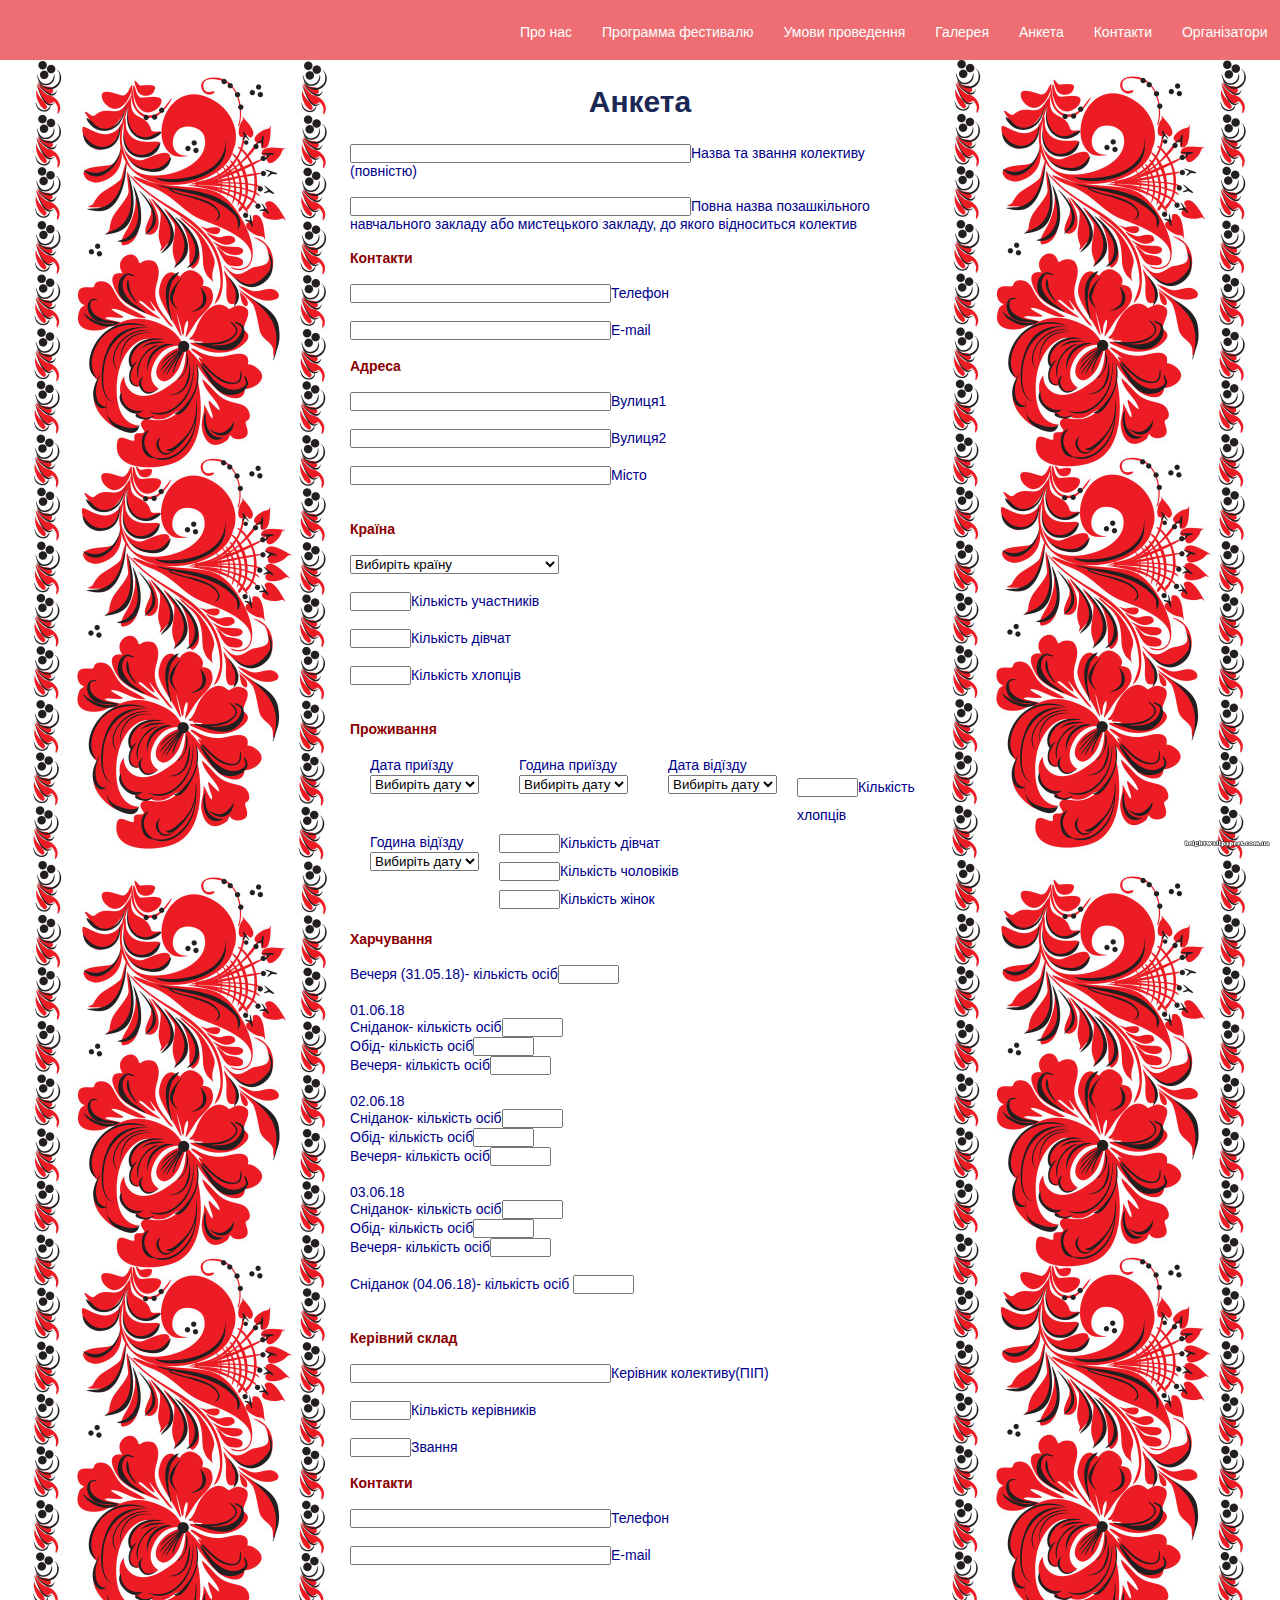
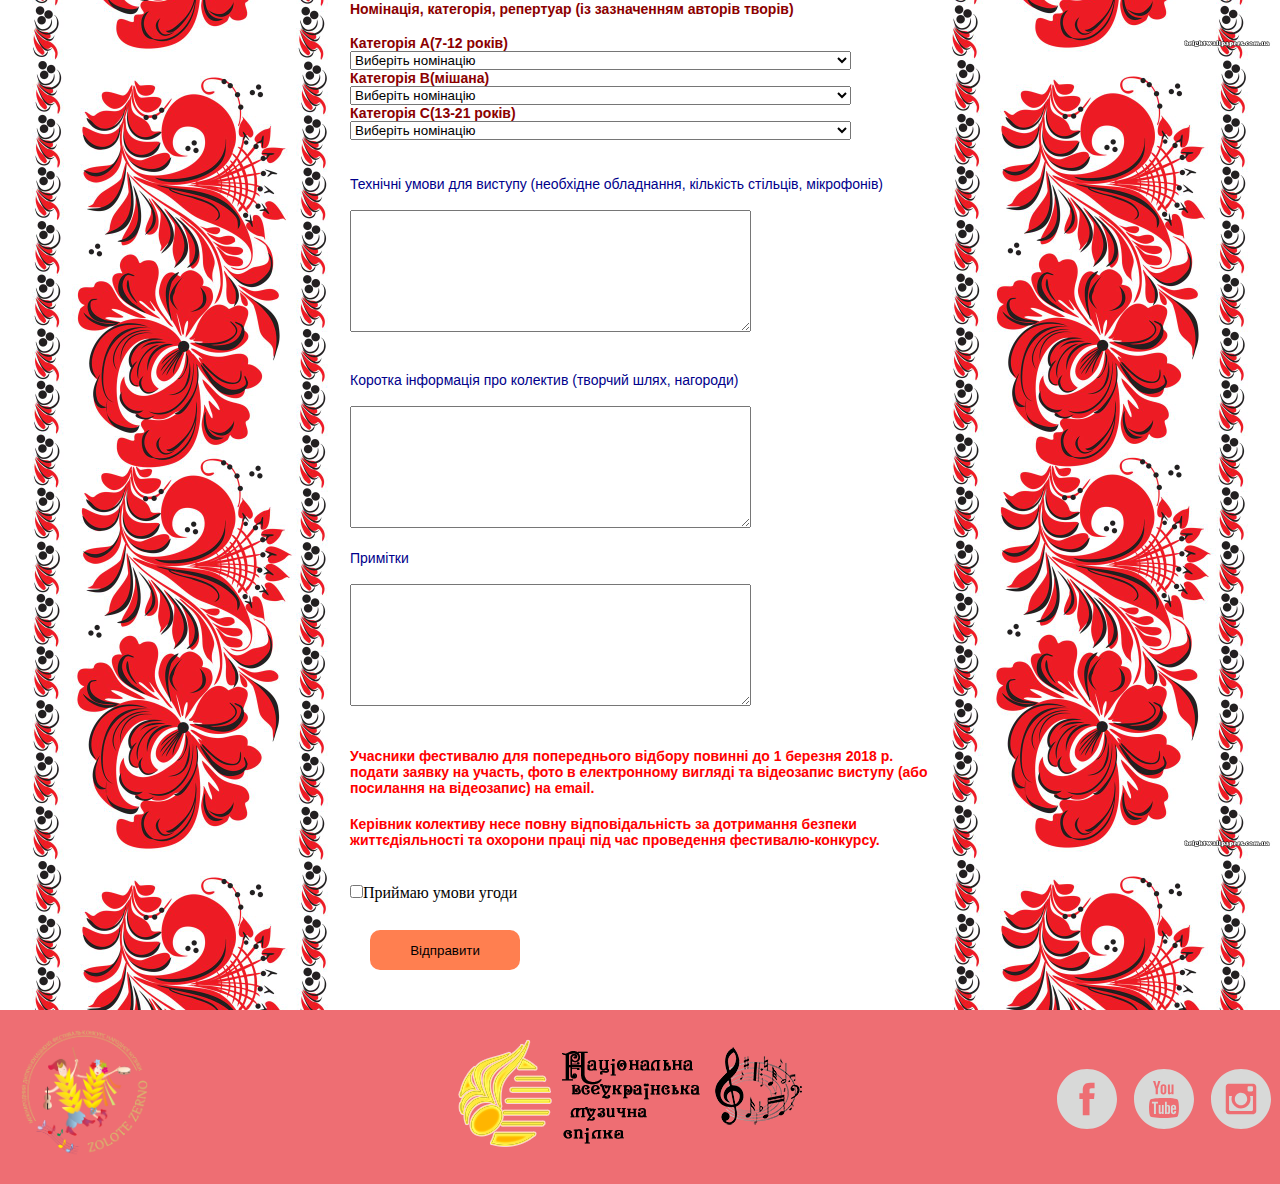
<file: index_anketa.html>
<!DOCTYPE html>
<html lang="en">
<head>
 <link rel="stylesheet" href="style_anketa.css">
  <meta name="viewport" content="width=device-width, initial-scale=1.0"> 
    <meta charset="UTF-8">
    <title>Document</title>
</head>
<body>
 <div class="navigation">
        <ul class="bar">
         <li><a href="index_pro.html">Про нас</a></li>
        <li><a href="index_programma.html">Программа фестивалю</a></li>
         <li><a href="index_cond.html">Умови проведення</a></li> 
        <li><a href="index_gallery.html">Галерея</a></li>
        <li><a href="index_anketa.html">Анкета</a></li>
        <li><a href="index_contact.html">Контакти</a></li>
        <li><a href="index_organizator.html">Організатори</a></li>
          </ul> 
     </div> <!--navigation-->
       <div class="main">   
   <h6>Анкета</h6>
   <form id="form">
       <p><input type="text" name="name" value="" size="40" required="required">Назва та звання колективу (повністю)</p><br>
       <p><input type="text" name="name" value="" size="40" required="required">Повна назва позашкільного навчального закладу або мистецького закладу, до якого відноситься колектив</p><br>
       <h4>Контакти</h4><br>
      <p><input type="text" name="phone" value="" size="30" required="required">Телефон</p><br>
    <p><input type="text" name="email" value="" size="30" required="required">E-mail</p><br>
       <h4>Адреса</h4><br>
       <p><input type="text" name="address" value="" size="30">Вулиця1</p><br>
       <p><input type="text" name="address" value="" size="30">Вулиця2</p><br>
      <p><input type="text" name="address" value="" size="30" required="required">Місто</p><br>
      <br>
      <h4>Країна</h4>
       <br>
   <select id="my-sel">
    <option selected disabled>Вибиріть країну</option>
   	<option value="AL">ALBANIA</option>
	<option value="DZ">ALGERIA</option>
	<option value="AS">AMERICAN SAMOA</option>
	<option value="AD">ANDORRA</option>
	<option value="AO">ANGOLA</option>
	<option value="AI">ANGUILLA</option>
	<option value="AQ">ANTARCTICA</option>
	<option value="AG">ANTIGUA AND BARBUDA</option>
	<option value="AR">ARGENTINA</option>
	<option value="AM">ARMENIA</option>
	<option value="AW">ARUBA</option>
	<option value="AU">AUSTRALIA</option>
	<option value="AT">AUSTRIA</option>
	<option value="AZ">AZERBAIJAN</option>
	<option value="BS">BAHAMAS</option>
	<option value="BH">BAHRAIN</option>
	<option value="BD">BANGLADESH</option>
	<option value="BY">BELARUS</option>
	<option value="BE">BELGIUM</option>
	<option value="BO">BOLIVIA</option>
	<option value="BA">BOSNIA AND HERZEGOWINA</option>
	<option value="BR">BRAZIL</option>
	<option value="BG">BULGARIA</option>
	<option value="BF">BURKINA FASO</option>
	<option value="CA">CANADA</option>
	<option value="CN">CHINA</option>
	<option value="CU">CUBA</option>
	<option value="CY">CYPRUS</option>
	<option value="CZ">CZECH REPUBLIC</option>
	<option value="DK">DENMARK</option>
	<option value="EG">EGYPT</option>
	<option value="EE">ESTONIA</option>
	<option value="FI">FINLAND</option>
	<option value="FR">FRANCE</option>
	<option value="GE">GEORGIA</option>
	<option value="DE">GERMANY</option>
	<option value="GR">GREECE</option>
	<option value="HK">HONG KONG</option>
	<option value="HU">HUNGARY</option>
	<option value="IE">IRELAND</option>
	<option value="IL">ISRAEL</option>
	<option value="IT">ITALY</option>
	<option value="JP">JAPAN</option>
	<option value="JO">JORDAN</option>
	<option value="KZ">KAZAKHSTAN</option>
	<option value="KG">KYRGYZSTAN</option>
	<option value="LV">LATVIA</option>
	<option value="LB">LEBANON</option>
	<option value="LR">LIBERIA</option>
	<option value="LI">LIECHTENSTEIN</option>
	<option value="LT">LITHUANIA</option>
	<option value="LU">LUXEMBOURG</option>
	<option value="MT">MALTA</option>
	<option value="MX">MEXICO</option>
	<option value="MC">MONACO</option>
	<option value="MN">MONGOLIA</option>
	<option value="MA">MOROCCO</option>
	<option value="NL">NETHERLANDS</option>
	<option value="NO">NORWAY</option>
	<option value="OM">OMAN</option>
	<option value="PK">PAKISTAN</option>
	<option value="PL">POLAND</option>
	<option value="PT">PORTUGAL</option>
	<option value="RO">ROMANIA</option>
	<option value="RU">RUSSIAN FEDERATION</option>
	<option value="LC">SAINT LUCIA</option>
	<option value="SM">SAN MARINO</option>
	<option value="SA">SAUDI ARABIA</option>
	<option value="SK">SLOVAKIA</option>
	<option value="SI">SLOVENIA</option>
	<option value="ES">SPAIN</option>
	<option value="LK">SRI LANKA</option>
	<option value="SE">SWEDEN</option>
	<option value="CH">SWITZERLAND</option>
	<option value="SY">SYRIAN ARAB REPUBLIC</option>
	<option value="TW">TAIWAN</option>
	<option value="TJ">TAJIKISTAN</option>
	<option value="TN">TUNISIA</option>
	<option value="TR">TURKEY</option>
	<option value="TM">TURKMENISTAN</option>
	<option value="UA">UKRAINE</option>
	<option value="AE">UNITED ARAB EMIRATES</option>
	<option value="GB">UNITED KINGDOM</option>
	<option value="US">UNITED STATES</option>
	<option value="UZ">UZBEKISTAN</option>
	<option value="VE">VENEZUELA</option>
	<option value="VN">VIET NAM</option>
	</select><br>
   <br> 
      <p><input type="text" name="author" id="author" value="" size="5" required="required">Кількість участників</p><br>
       <p><input type="text" name="author" id="author" value="" size="5" required="required">Кількість дівчат</p><br>
       <p><input type="text" name="author" id="author" value="" size="5" required="required">Кількість хлопців</p><br>
       <br>
 <h4>Проживання</h4>
       <div class="date_arrive">
       <p>Дата приїзду</p>
       <select id="my-sel" required="required">
    <option selected disabled>Вибиріть дату</option>
    <option value="1.txt">30.05.2018</option>
    <option value="1.txt">31.05.2018</option>
    <option value="2.txt">01.06.18</option>
    <option value="3.txt">02.06.18</option>
    <option value="4.txt">03.06.18</option>
    <option value="5.txt">04.06.18</option>
              </select>
    </div>
    <div class="time_arrive">
       <p>Година приїзду</p>
       <select id="my-sel" required="required">
    <option selected disabled>Вибиріть дату</option>
    <option value="1.txt">00:00</option>
    <option value="1.txt">01:00</option>
    <option value="2.txt">02:00</option>
    <option value="3.txt">03:00</option>
    <option value="4.txt">04:00</option>
    <option value="5.txt">05:00</option>
    <option value="6.txt">06:00</option>
    <option value="7.txt">07:00</option>
    <option value="8.txt">08:00</option>
    <option value="9.txt">09:00</option>
    <option value="10.txt">10:00</option>
    <option value="11.txt">11:00</option>
    <option value="12.txt">12:00</option>
    <option value="13.txt">13:00</option>
    <option value="14.txt">14:00</option>
    <option value="15.txt">15:00</option>
    <option value="16.txt">16:00</option>
    <option value="17.txt">17:00</option>
    <option value="18.txt">18:00</option>
    <option value="19.txt">19:00</option>
    <option value="20.txt">20:00</option>
    <option value="21.txt">21:00</option>
    <option value="22.txt">22:00</option>
    <option value="23.txt">23:00</option>
    <option value="24.txt">24:00</option>
          </select>
    </div>
    <div class="date_departure">
       <p>Дата відїзду</p>
       <select id="my-sel" required="required">
    <option selected disabled>Вибиріть дату</option>
    <option value="1.txt">31.05.2018</option>
    <option value="2.txt">01.06.18</option>
    <option value="3.txt">02.06.18</option>
    <option value="4.txt">03.06.18</option>
    <option value="5.txt">04.06.18</option>
    <option value="6.txt">05.06.18</option>
          </select>
    </div>
    <div class="time_departure">
       <p>Година відїзду</p>
       <select id="my-sel" required="required">
    <option selected disabled>Вибиріть дату</option>
    <option value="1.txt">00:00</option>
    <option value="1.txt">01:00</option>
    <option value="2.txt">02:00</option>
    <option value="3.txt">03:00</option>
    <option value="4.txt">04:00</option>
    <option value="5.txt">05:00</option>
    <option value="6.txt">06:00</option>
    <option value="7.txt">07:00</option>
    <option value="8.txt">08:00</option>
    <option value="9.txt">09:00</option>
    <option value="10.txt">10:00</option>
    <option value="11.txt">11:00</option>
    <option value="12.txt">12:00</option>
    <option value="13.txt">13:00</option>
    <option value="14.txt">14:00</option>
    <option value="15.txt">15:00</option>
    <option value="16.txt">16:00</option>
    <option value="17.txt">17:00</option>
    <option value="18.txt">18:00</option>
    <option value="19.txt">19:00</option>
    <option value="20.txt">20:00</option>
    <option value="21.txt">21:00</option>
    <option value="22.txt">22:00</option>
    <option value="23.txt">23:00</option>
    <option value="24.txt">24:00</option>
          </select>
    </div>
    <br>
   <br>
   <div class="people">
   <p><input type="text" name="author" id="author" value="" size="5" required="required">Кількість хлопців</p>
   <p><input type="text" name="author" id="author" value="" size="5" required="required">Кількість дівчат</p>
   <p><input type="text" name="author" id="author" value="" size="5" required="required">Кількість чоловіків</p>
   <p><input type="text" name="author" id="author" value="" size="5" required="required">Кількість жінок</p>
   </div>
      <br>
   <h4>Харчування</h4>
  <br>
   <p>Вечеря (31.05.18)- кількість осіб<input type="text" name="author" id="author" value="" size="5" required="required"></p><br>
   <p>01.06.18</p>
   <p>Сніданок- кількість осіб<input type="text" name="author" id="author" value="" size="5" required="required"></p>
   <p>Обід- кількість осіб<input type="text" name="author" id="author" value="" size="5" required="required"></p>
   <p>Вечеря- кількість осіб<input type="text" name="author" id="author" value="" size="5" required="required"></p><br>
    <p>02.06.18</p>
   <p>Сніданок- кількість осіб<input type="text" name="author" id="author" value="" size="5" required="required"></p>
   <p>Обід- кількість осіб<input type="text" name="author" id="author" value="" size="5" required="required"></p>
   <p>Вечеря- кількість осіб<input type="text" name="author" id="author" value="" size="5" required="required"></p><br>
   <p>03.06.18</p>
   <p>Сніданок- кількість осіб<input type="text" name="author" id="author" value="" size="5" required="required"></p>
   <p>Обід- кількість осіб<input type="text" name="author" id="author" value="" size="5" required="required"></p>
   <p>Вечеря- кількість осіб<input type="text" name="author" id="author" value="" size="5" required="required"></p><br>
   <p>Сніданок (04.06.18)- кількість осіб <input type="text" name="author" id="author" value="" size="5" required="required"></p><br>
   <br>
   <h4>Керівний склад</h4><br>
   <p><input type="text" name="name" value="" size="30" required="required" >Керівник колективу(ПІП)</p><br>
   <p><input type="text" name="author" value="" size="5"required="required">Кількість керівників</p><br>
   <p><input type="text" name="author" value="" size="5"required="required" >Звання</p><br>
   <h4>Контакти</h4><br>
       <p><input type="text" name="phone" value="" size="30" required="required">Телефон</p><br>
        <p><input type="text" name="email" value="" size="30" required="required">E-mail</p><br>
       <br>   
  <h4>Номінація, категорія, репертуар (із зазначенням авторів творів)</h4><br>
     <h4>Категорія А(7-12 років)</h4>
      <select id="my-sel" required="required">
    <option selected disabled>Виберіть номінацію</option>
    <option value="1.txt">Інструментальні ансамблі малих форм (від 3-х до 8-ми учасників</option>
    <option value="2.txt">Вокальні ансамблі малих форм (від 3-х до 8-ми учасників)</option>
    <option value="3.txt">Інструментальні ансамблі (більше 8-ми учасників)</option>
    <option value="4.txt">Вокальні ансамблі (більше 8-ми учасників)</option>
    <option value="5.txt">Вокально-інструментальні ансамблі народної музики (більше 8-ми учасників)</option>
    <option value="6.txt">Оркестри народної музики</option>
   </select><br> 
   <h4>Категорія В(мішана)</h4>
      <select id="my-sel" required="required">
    <option selected disabled>Виберіть номінацію</option>
    <option value="11.txt">Інструментальні ансамблі малих форм (від 3-х до 8-ми учасників</option>
    <option value="12.txt">Вокальні ансамблі малих форм (від 3-х до 8-ми учасників)</option>
    <option value="13.txt">Інструментальні ансамблі (більше 8-ми учасників)</option>
    <option value="14.txt">Вокальні ансамблі (більше 8-ми учасників)</option>
    <option value="15.txt">Вокально-інструментальні ансамблі народної музики (більше 8-ми учасників)</option>
    <option value="16.txt">Оркестри народної музики</option>
   </select><br> 
    <h4>Категорія С(13-21 років)</h4>
      <select id="my-sel" required="required">
    <option selected disabled>Виберіть номінацію</option>
    <option value="21.txt">Інструментальні ансамблі малих форм (від 3-х до 8-ми учасників</option>
    <option value="22.txt">Вокальні ансамблі малих форм (від 3-х до 8-ми учасників)</option>
    <option value="23.txt">Інструментальні ансамблі (більше 8-ми учасників)</option>
    <option value="24.txt">Вокальні ансамблі (більше 8-ми учасників)</option>
    <option value="25.txt">Вокально-інструментальні ансамблі народної музики (більше 8-ми учасників)</option>
    <option value="26.txt">Оркестри народної музики</option>
   </select><br>
    <br>
    <br> 
     <p>Технічні умови для виступу (необхідне обладнання, кількість стільців, мікрофонів)</p><br>
       <textarea name="comment" id="comment" cols="48" rows="8" required="required"></textarea><br>
       <br>
       <br>
     <p>Коротка інформація про колектив (творчий шлях, нагороди)</p><br>
     <textarea name="comment" id="comment" cols="48" rows="8" required="required"></textarea><br>
     <br>
      <p>Примітки</p>
      <br>
      <textarea name="comment" id="comment" cols="48" rows="8"></textarea> <br>
      <br>
       <article><h4>Учасники фестивалю для попереднього відбору повинні до 1 березня   2018 р. подати заявку на участь, фото в електронному вигляді та відеозапис виступу (або посилання на відеозапис) на email. </h4></article>
       <article><h4>Керівник колективу несе повну відповідальність за дотримання безпеки життєдіяльності та охорони праці під час проведення фестивалю-конкурсу.
</h4>
    </article>   
     <br>
     <br>
       <input type="checkbox" id="input" value="0" required="required">Приймаю умови угоди
   <br> 
   <br>
 
  <p><input class="button" name="submit" type="submit" id="submit" value="Відправити">
</p>
   </form>
   </div> 
         
<div class="footer">
        <div class="container1">
        <a> <img src="images/logo.png" width="150px" height="150px"></a>
        </div>
        <div class="container2">
        <a><img src="images/mzs.png" alt=" "></a>
        </div>
       <div class="icons">
       <div class="icon2"><a><img src="images/inst.svg"></a></div>
        <div class="icon3"><a><img src="images/youtube.svg"></a></div>
        <div class="icon1"><a href="https://www.facebook.com/groups/232417150631260/">
        <img src="images/fb.svg"></a></div>
        </div>
        </div>
            
     <script src="jquery-3.2.1.min.js"></script>
	    <script type="text/javascript">
$(document).ready(function() {
    $("#form").submit(function(event) { //устанавливаем событие отправки для формы с id=form
            var event = event|| window.event;
        event.preventDefault();
            var form_data = $(this).serialize(); //собераем все данные из формы
            $.ajax({
            type: "POST", //Метод отправки
            url: "anketa.php", //путь до php фаила отправителя
            data: form_data,
            success: function(data) {
             console.log(data);
                   //код в этом блоке выполняется при успешной отправке сообщения
                   alert("Ваше сообщение отправлено!");
                 }
            });
           
   });
   
});
 
    
   
</script>
    
  </body>
</html>
</file>
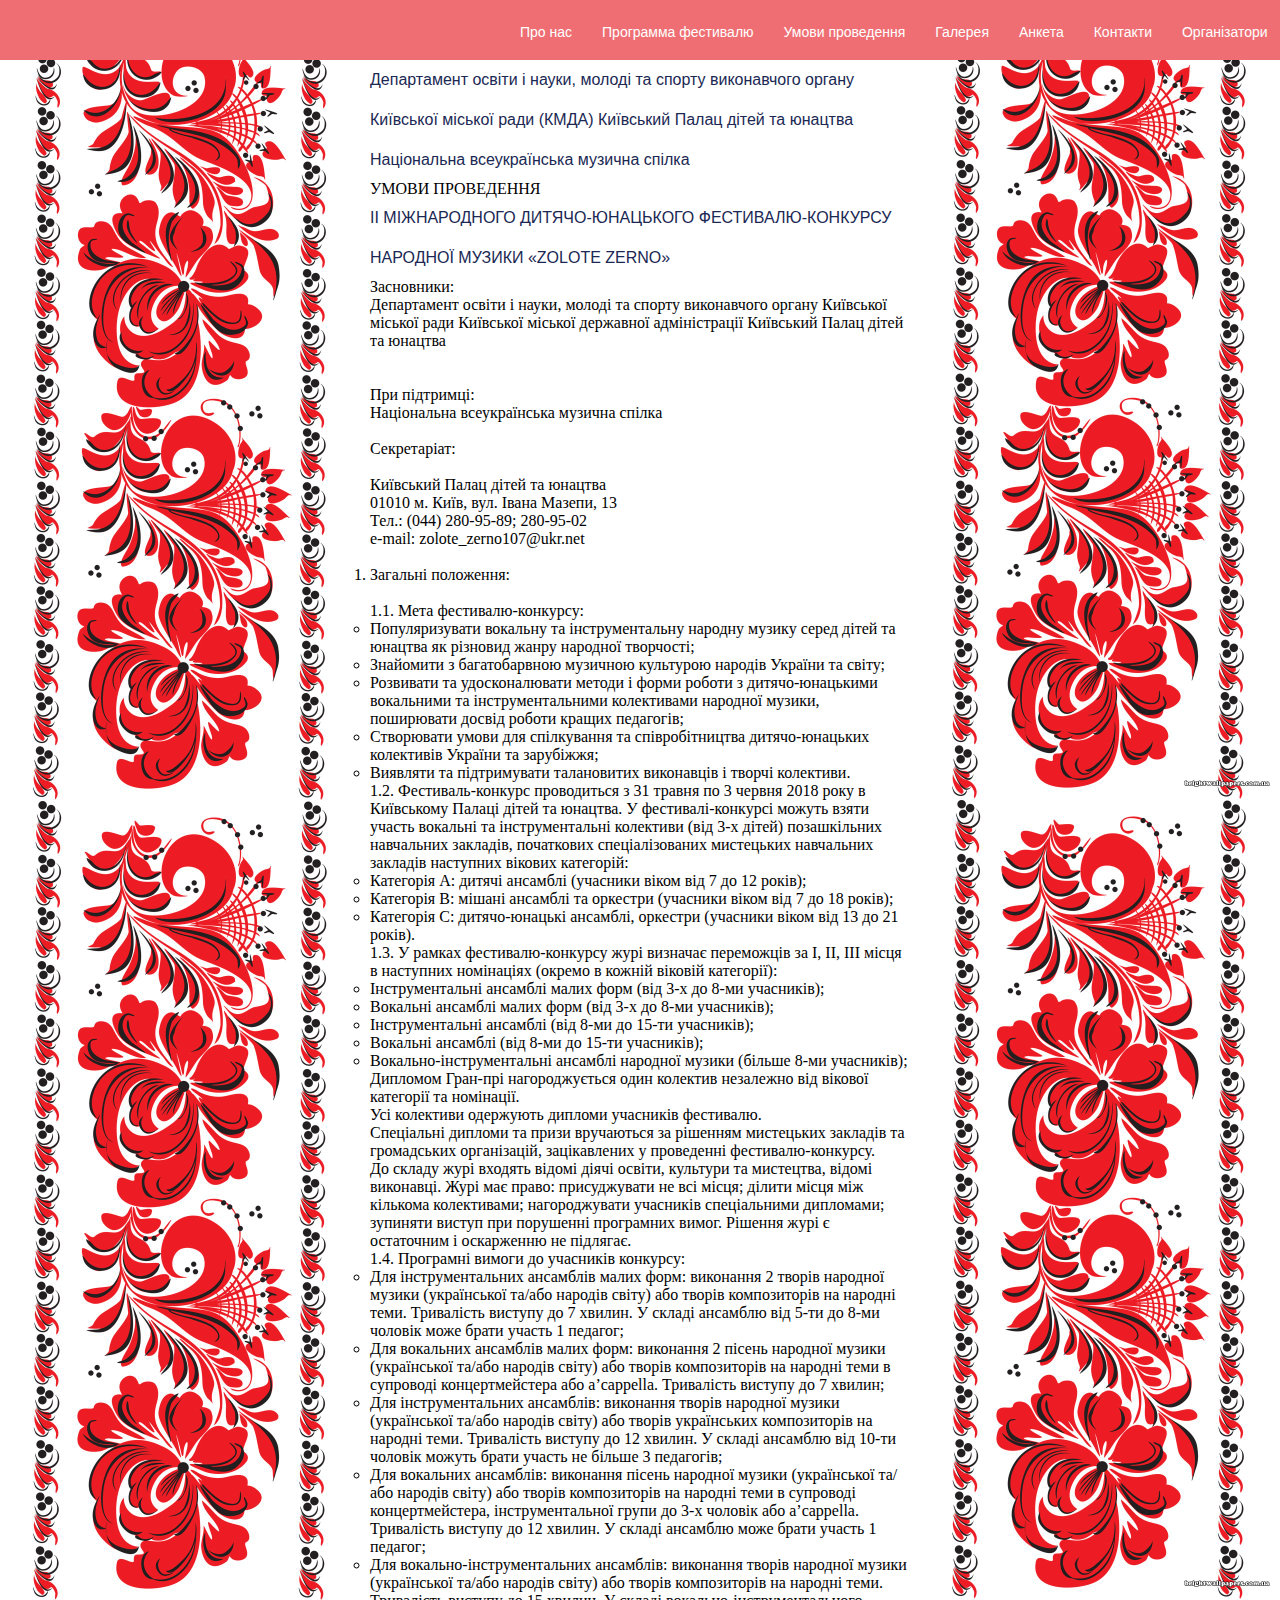
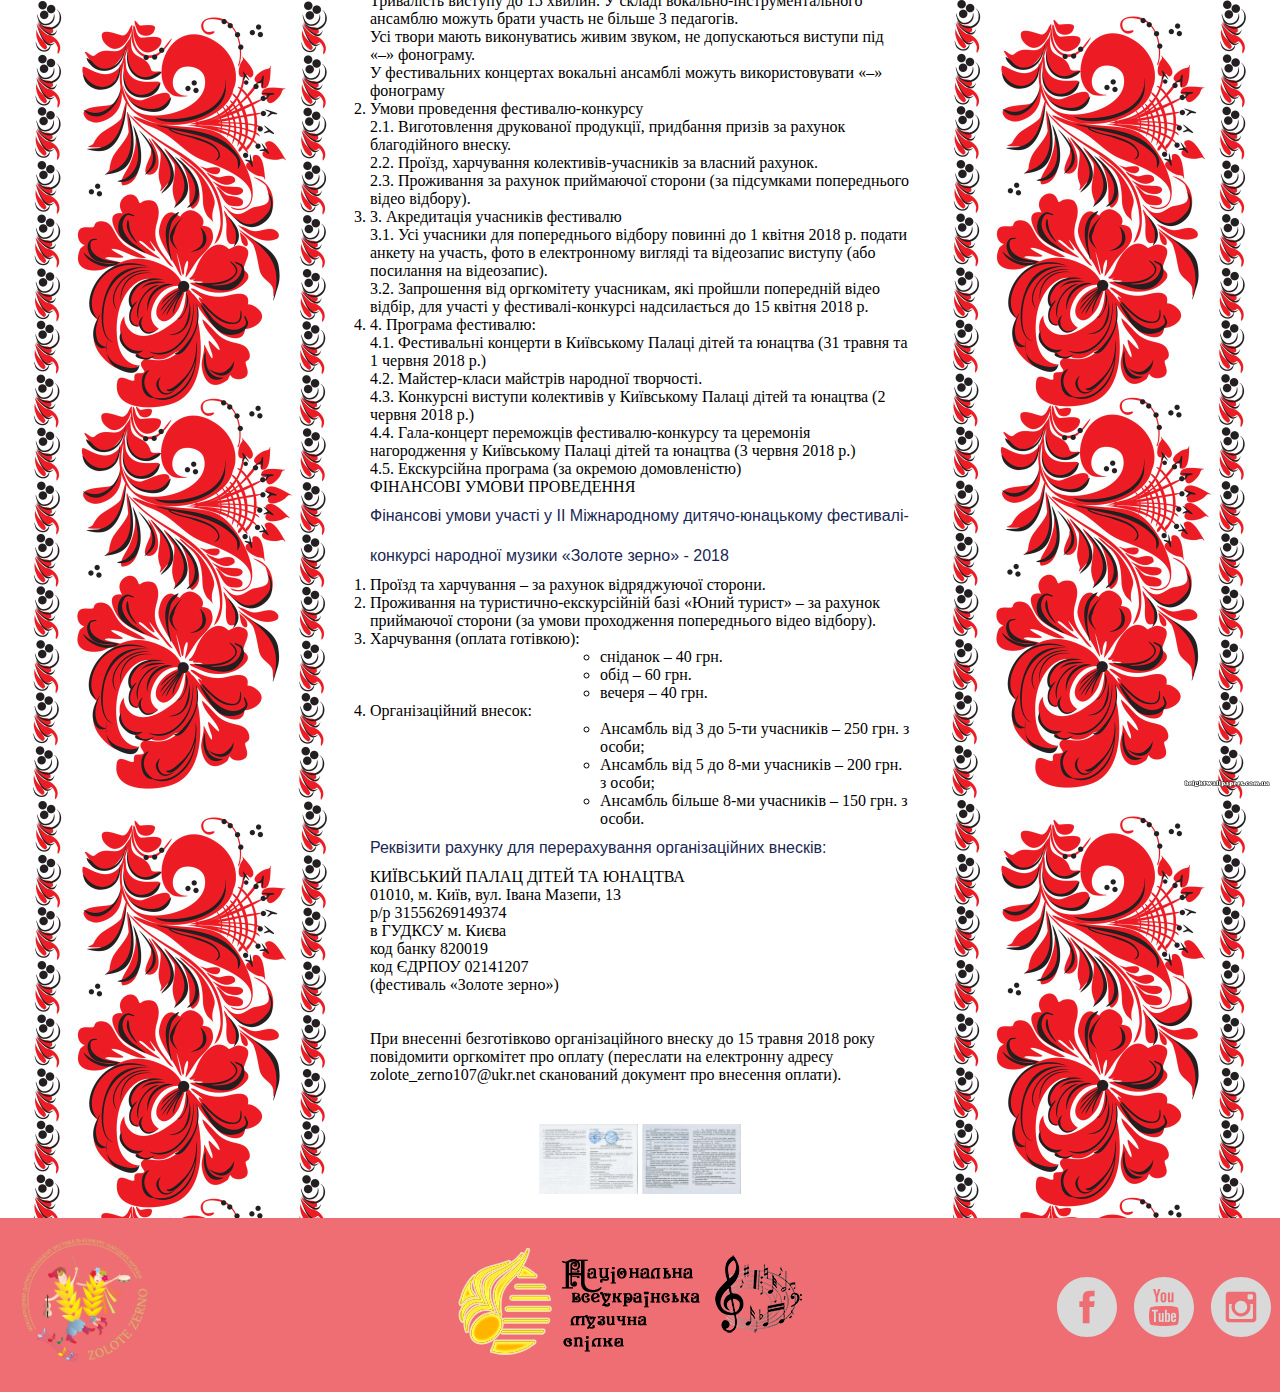
<file: index_cond.html>
<!DOCTYPE html>
<html lang="en">
<head>
 <link rel="stylesheet" href="style_cond.css">
  <meta name="viewport" content="width=device-width, initial-scale=1.0"> 
    <meta charset="UTF-8">
    <link href="https://fonts.googleapis.com/icon?family=Material+Icons" rel="stylesheet">
      
    <title>Document</title>
</head>
<body>
          <div class="navigation">
        <ul class="bar">
         <li><a href="index_pro.html">Про нас</a></li>
        <li><a href="index_programma.html">Программа фестивалю</a></li>
         <li><a href="index_cond.html">Умови проведення</a></li> 
        <li><a href="index_gallery.html">Галерея</a></li>
        <li><a href="index_anketa.html">Анкета</a></li>
        <li><a href="index_contact.html">Контакти</a></li>
        <li><a href="index_organizator.html">Організатори</a></li>
          </ul> 
    </div> <!--navigation-->
       <div class="main">  
       <div class="article">
      <h6>Департамент освіти і науки, молоді та спорту виконавчого органу Київської міської ради (КМДА) Київський Палац дітей та юнацтва</h6>
      <h6>Національна всеукраїнська музична спілка</h6>

<p>УМОВИ ПРОВЕДЕННЯ</p>

<h6>ІІ МІЖНАРОДНОГО ДИТЯЧО-ЮНАЦЬКОГО ФЕСТИВАЛЮ-КОНКУРСУ НАРОДНОЇ МУЗИКИ «ZOLOTE ZERNO»</h6>

<p>Засновники:</p>
<p>Департамент освіти і науки, молоді та спорту виконавчого органу Київської міської ради Київської міської державної адміністрації Київський Палац дітей та юнацтва</p>
<br>
<br>
<p>При підтримці:</p>
<p>Національна всеукраїнська музична спілка</p>
<br>
<p>Секретаріат:</p>
<br>
<p>Київський Палац дітей та юнацтва</p>
<p>01010 м. Київ, вул. Івана Мазепи, 13</p>
<p>Тел.: (044) 280-95-89; 280-95-02</p>
<p>e-mail: zolote_zerno107@ukr.net</p>
<br>
<div class="navig0">
<ol>
<li>Загальні положення:</li>
<br>
<p>1.1.  Мета фестивалю-конкурсу:</p>
<ul>
<li>Популяризувати вокальну та інструментальну народну музику серед дітей та юнацтва як різновид жанру народної творчості;</li>
<li>Знайомити з багатобарвною музичною культурою народів України та світу;</li>
<li>Розвивати та удосконалювати методи і форми роботи з дитячо-юнацькими вокальними та інструментальними колективами народної музики, поширювати досвід роботи кращих педагогів;</li>
<li>Створювати умови для спілкування та співробітництва дитячо-юнацьких колективів України та зарубіжжя;</li>
<li>Виявляти та підтримувати талановитих виконавців і творчі колективи.</li>
</ul>
<p>1.2.  Фестиваль-конкурс проводиться з 31 травня по 3 червня 2018 року в Київському Палаці дітей та юнацтва. У фестивалі-конкурсі можуть взяти участь вокальні та інструментальні колективи (від 3-х дітей) позашкільних навчальних закладів, початкових спеціалізованих мистецьких навчальних закладів наступних вікових категорій:</p>
<ul>
<li>Категорія А: дитячі ансамблі (учасники віком від 7 до 12 років);</li>
<li>Категорія В: мішані ансамблі та оркестри (учасники віком від 7 до 18 років);</li>
<li>Категорія С: дитячо-юнацькі ансамблі, оркестри (учасники віком від 13 до 21 років).</li>
</ul>
<p>1.3.  У рамках фестивалю-конкурсу журі визначає переможців за І, ІІ, ІІІ місця в наступних номінаціях (окремо в кожній віковій категорії):</p>
<ul>
<li>Інструментальні ансамблі малих форм (від 3-х до 8-ми учасників);</li>
<li>Вокальні ансамблі малих форм (від 3-х до 8-ми учасників);</li>
<li>Інструментальні ансамблі (від 8-ми до 15-ти учасників);</li>
<li>Вокальні ансамблі (від 8-ми до 15-ти учасників);</li>
<li>Вокально-інструментальні ансамблі народної музики (більше 8-ми учасників);</li>
</ul>
<p>Дипломом Гран-прі нагороджується один колектив незалежно від вікової категорії та номінації.</p>
<p>Усі колективи одержують дипломи учасників фестивалю.</p>
<p>Спеціальні дипломи та призи вручаються за рішенням мистецьких закладів та громадських організацій, зацікавлених у проведенні фестивалю-конкурсу.</p>
<p>До складу журі входять відомі діячі освіти, культури та мистецтва, відомі виконавці. Журі має право: присуджувати не всі місця; ділити місця між кількома колективами; нагороджувати учасників спеціальними дипломами; зупиняти виступ при порушенні програмних вимог. Рішення журі є остаточним і оскарженню не підлягає.</p>
<p>1.4.   Програмні вимоги до учасників конкурсу:</p>
<ul>
<li>Для інструментальних ансамблів малих форм: виконання 2 творів народної музики (української та/або народів світу) або творів композиторів на народні теми. Тривалість виступу до 7 хвилин. У складі ансамблю від 5-ти до 8-ми чоловік може брати участь 1 педагог;</li>
<li>Для вокальних ансамблів малих форм: виконання 2 пісень народної музики (української та/або народів світу) або творів композиторів на народні теми в супроводі концертмейстера або a’cappella. Тривалість виступу до 7 хвилин;</li>
<li>Для інструментальних ансамблів: виконання творів народної музики (української та/або народів світу) або творів українських композиторів на народні теми. Тривалість виступу до 12 хвилин. У складі ансамблю від 10-ти чоловік можуть брати участь не більше 3 педагогів;</li>
<li>Для вокальних ансамблів: виконання пісень народної музики (української та/або народів світу) або творів композиторів на народні теми в супроводі концертмейстера, інструментальної групи до 3-х чоловік або a’cappella. Тривалість виступу до 12 хвилин. У складі ансамблю може брати участь 1 педагог;</li>
<li>Для вокально-інструментальних ансамблів: виконання творів народної музики (української та/або народів світу) або творів композиторів на народні теми. Тривалість виступу до 15 хвилин. У складі вокально-інструментального ансамблю можуть брати участь не більше 3 педагогів.</li>
<p>Усі твори мають виконуватись живим звуком, не допускаються виступи під  «–» фонограму.</p>
<p>У фестивальних концертах вокальні ансамблі можуть використовувати «–» фонограму</p></ul>
<li>Умови проведення фестивалю-конкурсу</li>
<p>2.1.  Виготовлення друкованої продукції, придбання призів за рахунок благодійного внеску.</p>
<p>2.2.  Проїзд, харчування колективів-учасників за власний рахунок.</p>
<p>2.3.  Проживання за рахунок приймаючої сторони (за підсумками попереднього відео відбору).</p>

<li>3.  Акредитація учасників фестивалю</li>
<p>3.1.  Усі учасники для попереднього відбору повинні до 1 квітня 2018 р. подати анкету на участь, фото в електронному вигляді та відеозапис виступу (або посилання на відеозапис).</p>
<p>3.2.  Запрошення від оргкомітету учасникам, які пройшли попередній відео відбір, для участі у фестивалі-конкурсі надсилається до 15 квітня 2018 р.</p>

<li>4.  Програма  фестивалю:</li>
<p>4.1.  Фестивальні концерти в Київському Палаці дітей та юнацтва (31 травня та 1 червня 2018 р.)</p>
<p>4.2.  Майстер-класи майстрів народної творчості.</p>
<p>4.3.  Конкурсні виступи колективів у Київському Палаці дітей та юнацтва (2 червня 2018 р.)</p>
<p>4.4.  Гала-концерт переможців фестивалю-конкурсу та церемонія нагородження у Київському Палаці дітей та юнацтва (3 червня 2018 р.)</p>
<p>4.5.  Екскурсійна програма (за окремою домовленістю)</p>
</ol>
</div>

<p>ФІНАНСОВІ УМОВИ ПРОВЕДЕННЯ</p>

<h6>Фінансові умови участі у ІІ Міжнародному дитячо-юнацькому фестивалі-конкурсі народної музики «Золоте зерно» - 2018</h6>  
<ol>
<li>Проїзд та харчування – за рахунок відряджуючої сторони.</li>
<li>Проживання на туристично-екскурсійній базі «Юний турист» – за рахунок приймаючої сторони (за умови проходження попереднього відео відбору).</li>
<li>Харчування (оплата готівкою):</li>
    <div class="navig2">
      <ul>
      <li>сніданок – 40 грн.</li>
      <li>обід – 60 грн.</li>
      <li>вечеря – 40 грн.</li>
      </ul>
      </div>                            
 <li>Організаційний внесок:</li>
 <div class="navig3">
  <ul> 
  <li>Ансамбль від 3 до 5-ти учасників – 250 грн. з особи;</li>
  <li>Ансамбль від 5 до 8-ми учасників – 200 грн. з особи;</li>
  <li>Ансамбль більше 8-ми учасників – 150 грн. з особи.</li>
  </ul>
  </div>
</ol>

<h6>Реквізити рахунку для перерахування організаційних внесків:</h6>
<p>КИЇВСЬКИЙ ПАЛАЦ ДІТЕЙ ТА ЮНАЦТВА<p>
<p>01010, м. Київ, вул. Івана Мазепи, 13</p>
<p>р/р 31556269149374</p>
<p>в ГУДКСУ м. Києва</p>
<p>код банку 820019</p>
<p>код ЄДРПОУ 02141207</p>
<p>(фестиваль «Золоте зерно»)</p>
<br>
<br>
<p>При внесенні безготівково організаційного внеску до 15 травня 2018 року повідомити оргкомітет про оплату (переслати на електронну адресу zolote_zerno107@ukr.net сканований документ про внесення оплати).</p>

        </div> <!--article-->
  <div class="doc1">
  <p><a href="images/statut1.jpg"><img src="images/statut1.jpg" width="8%"></a>
  <a href="images/statut2.jpg"><img src="images/statut2.jpg" width="8%"></a></p>
  </div>
      </div>  <!--main-->  

     
   <div class="footer">
        <div class="container1">
        <a> <img src="images/logo.png" width="150px" height="150px"></a>
        </div>
        <div class="container2">
        <a><img src="images/mzs.png" alt=" "></a>
        </div>
        <div class="icons">
        <div class="icon2"><a><img src="images/inst.svg"></a></div>
        <div class="icon3"><a><img src="images/youtube.svg"></a></div>
        <div class="icon1"><a href="https://www.facebook.com/groups/232417150631260/">
        <img src="images/fb.svg"></a></div>
        </div>
        </div>
            

  <script src="jquery-3.2.1.min.js"></script>

<!--Import jQuery before materialize.js-->
   
</body>
</html>
</file>
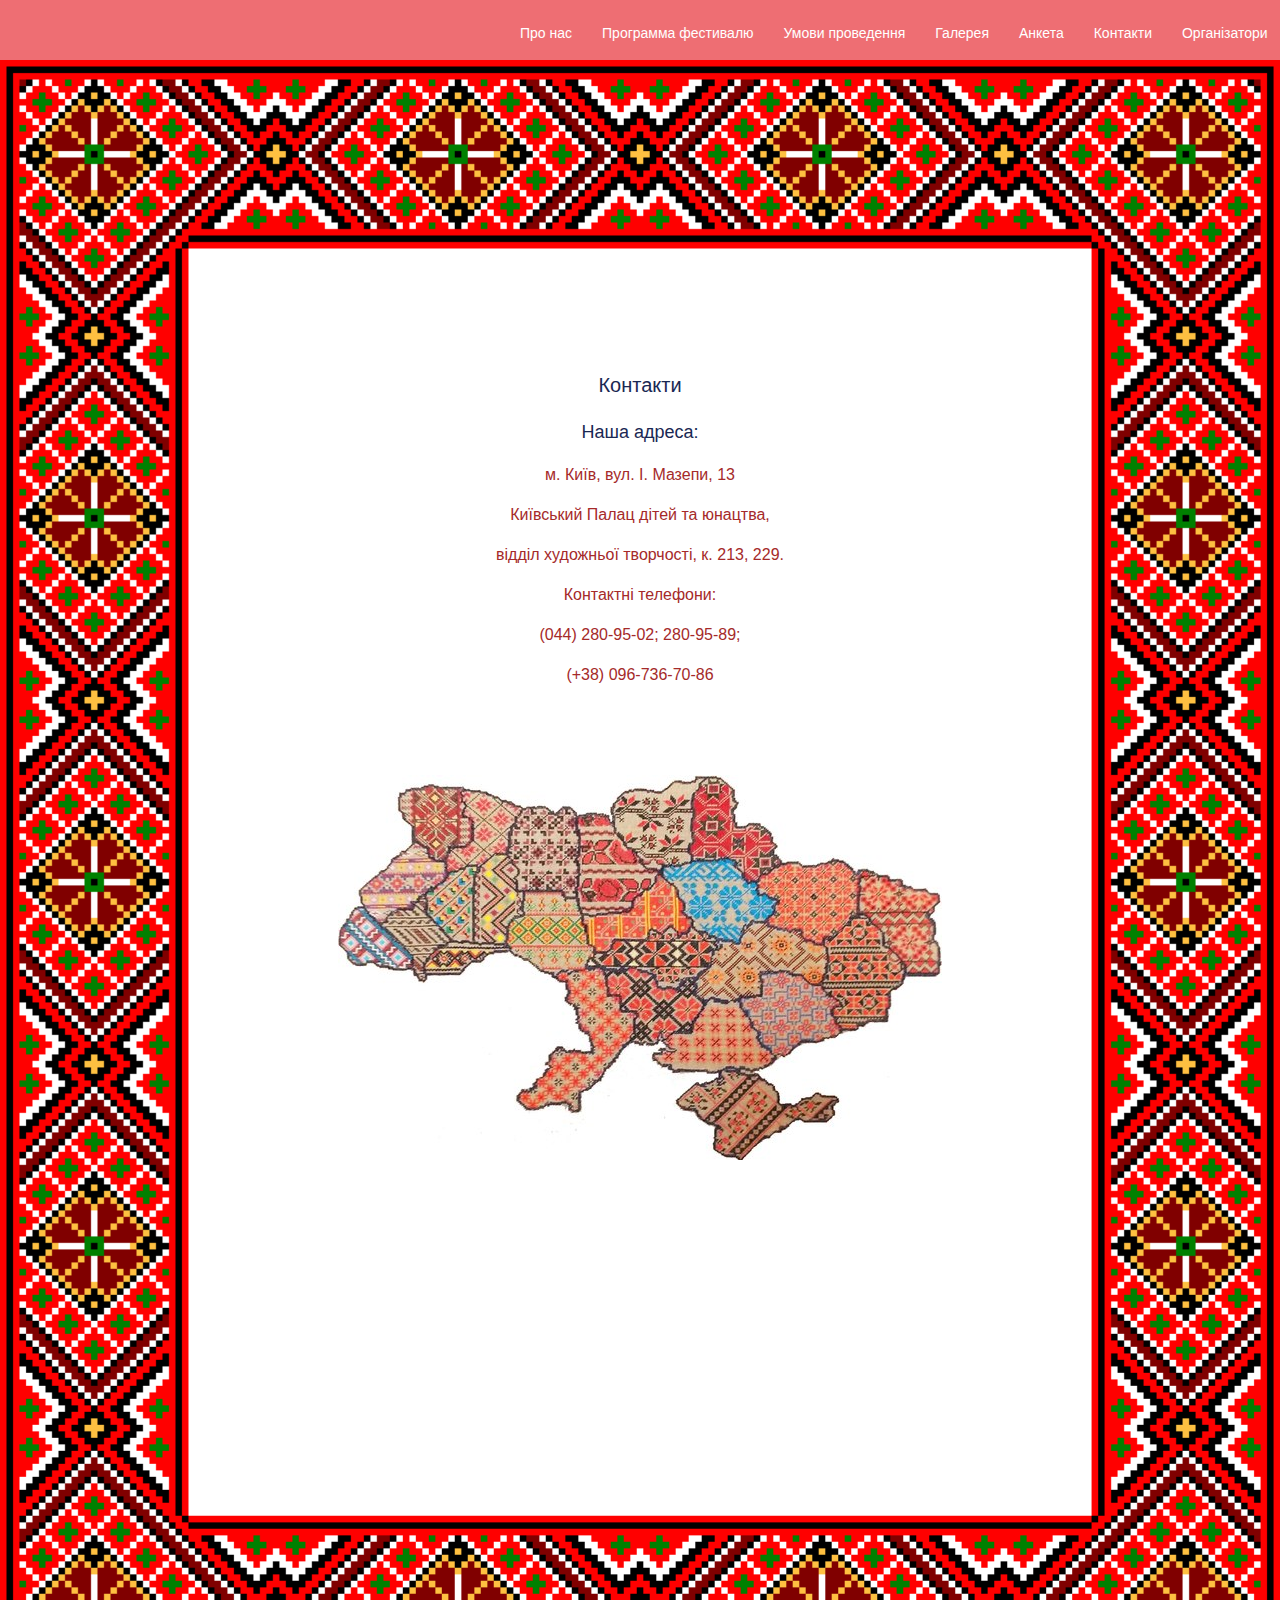
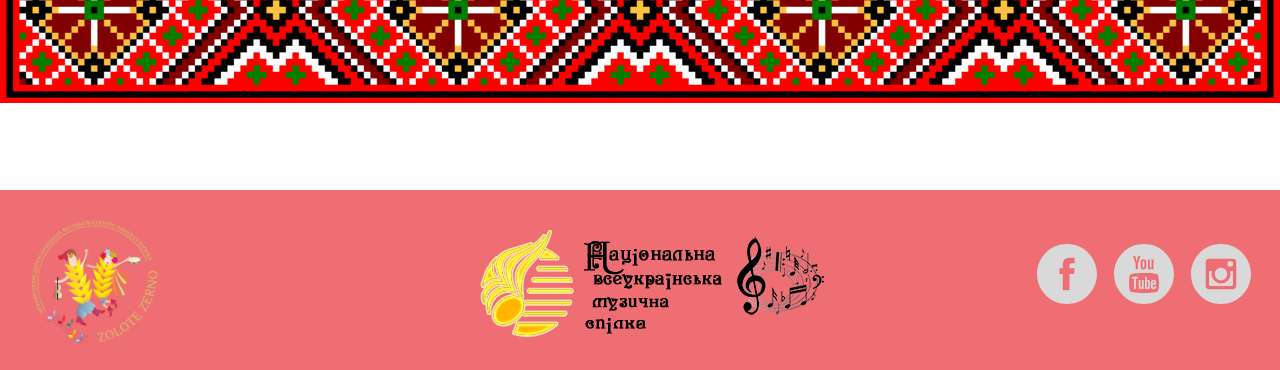
<file: index_contact.html>
<!DOCTYPE html>
<html lang="en">
<head>
 <link rel="stylesheet" href="style_contact.css">
  <meta name="viewport" content="width=device-width, initial-scale=1.0"> 
    <meta charset="UTF-8">
    <title>Document</title>
</head>
<body>
         <div class="navigation">
        <ul class="bar">
         <li><a href="index_pro.html">Про нас</a></li>
        <li><a href="index_programma.html">Программа фестивалю</a></li>
         <li><a href="index_cond.html">Умови проведення</a></li> 
        <li><a href="index_gallery.html">Галерея</a></li>
        <li><a href="index_anketa.html">Анкета</a></li>
        <li><a href="index_contact.html">Контакти</a></li>
        <li><a href="index_organizator.html">Організатори</a></li>
          </ul> 
       </div> <!--navigation-->
      <div class="main">  
    <div class="address">
   <h5>Контакти</h5>
  <h6>Наша адреса:</h6> 
 <p>м. Київ, вул. І. Мазепи, 13</p>
 <p>Київський Палац дітей та юнацтва,</p>
 <p>відділ художньої творчості, к. 213, 229.</p>
 <p>Контактні телефони:</p>
 <p>(044) 280-95-02; 280-95-89;</p>
 <p>(+38) 096-736-70-86</p>
 <a><img src="images/urk.jpg"></a>
 </div>
</div> <!-- main -->
        <div class="footer">
        <div class="container1">
        <a> <img src="images/logo.png" width="150px" height="150px"></a>
        </div>
         <div class="container2">
        <a><img src="images/mzs.png" alt=" "></a>
        </div>
        <div class="icons">
        <div class="icon2"><a><img src="images/inst.svg"></a></div>
        <div class="icon3"><a><img src="images/youtube.svg"></a></div>
        <div class="icon1"><a href="https://www.facebook.com/groups/232417150631260/">
        <img src="images/fb.svg"></a></div>
        </div>
        </div>
      
       
 </body>
</html>
</file>
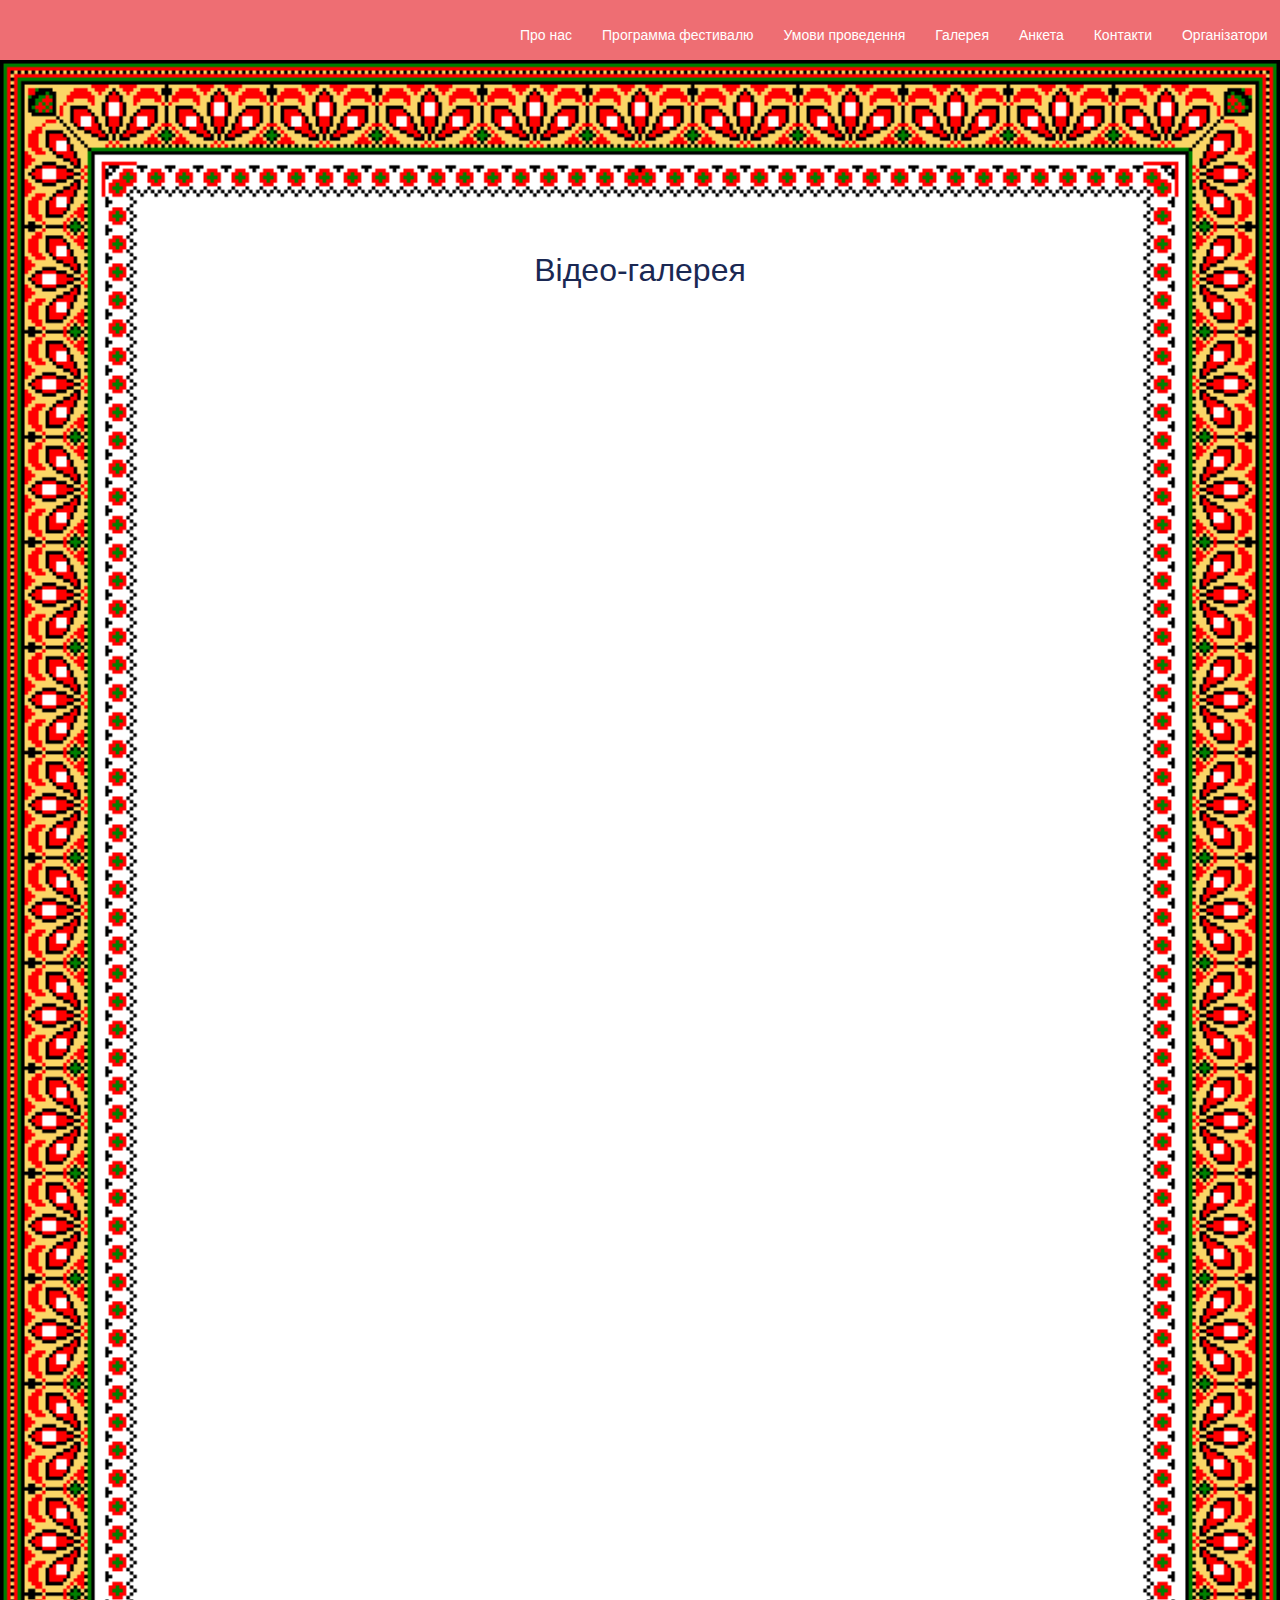
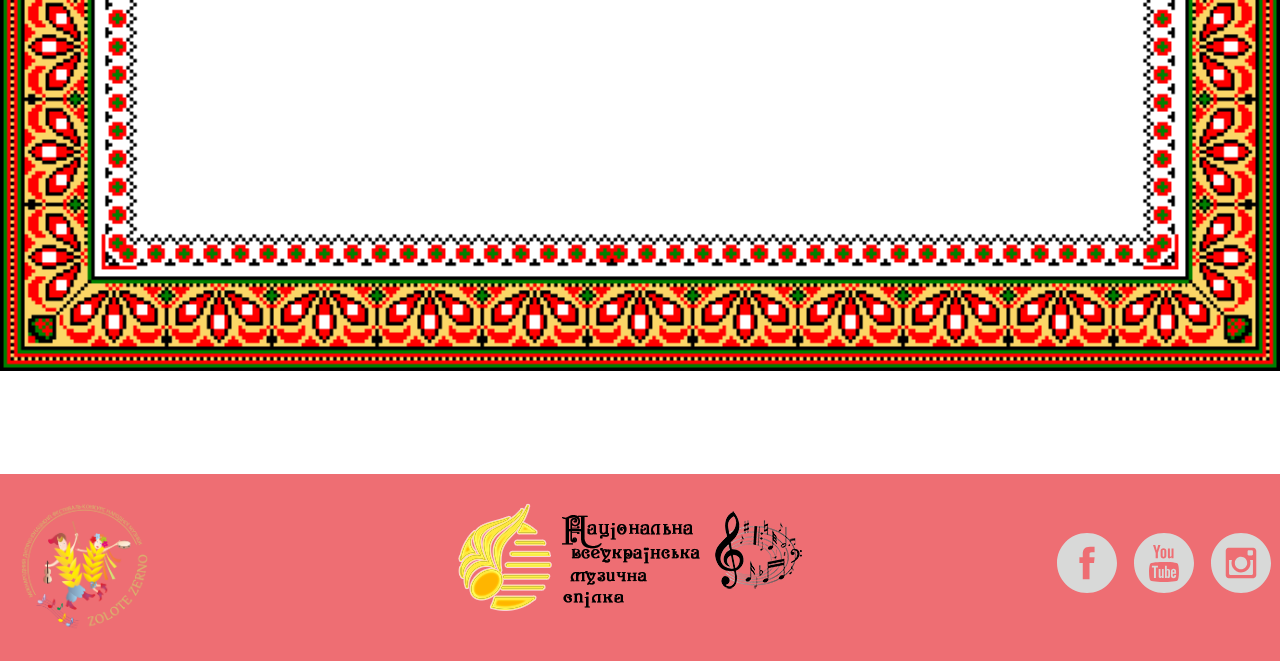
<file: index_gallery.html>
<!DOCTYPE html>
<html lang="en">
<head>

 <link rel="stylesheet" href="style_gallery.css">
  <meta name="viewport" content="width=device-width, initial-scale=1.0"> 
    <meta charset="UTF-8">
    <title>Document</title>
    <link href="https://fonts.googleapis.com/icon?family=Material+Icons" rel="stylesheet">
      <link rel="stylesheet" href="css/materialize.min.css"  media="screen,projection">  
</head>
<body>
    <div class="navigation">
      <ul class="bar">
      <li><a href="index_pro.html">Про нас</a></li>
      <li><a href="index_programma.html">Программа фестивалю</a></li>
      <li><a href="index_cond.html">Умови проведення</a></li> 
      <li><a href="index_gallery.html">Галерея</a></li>
      <li><a href="index_anketa.html">Анкета</a></li>
      <li><a href="index_contact.html">Контакти</a></li>
      <li><a href="index_organizator.html">Організатори</a></li>
          </ul>  
    </div> <!--navigation--> 
       <div class="main"> 
       <div class="head"> 
        <h5>Відео-галерея</h5></div> 
      <div class="screen1">
     <iframe width="640" height="360" src="https://www.youtube.com/embed/aRpvC8u9FBk" frameborder="0" gesture="media" allow="encrypted-media" allowfullscreen></iframe> 
     </div>
     <div class="screen2">
    <iframe width="640" height="360" src="https://www.youtube.com/embed/Xt3y2hcyl-U" frameborder="0" gesture="media" allow="encrypted-media" allowfullscreen></iframe>
        </div>
    </div> <!--main -->
      
    
<div class="footer">
        <div class="container1">
        <a> <img src="images/logo.png" width="150px" height="150px"></a>
        </div>
        <div class="container2">
        <a><img src="images/mzs.png" alt=" "></a>
        </div>
       <div class="icons">
        <div class="icon2"><a><img src="images/inst.svg"></a></div>
        <div class="icon3"><a><img src="images/youtube.svg"></a></div>
        <div class="icon1"><a href="https://www.facebook.com/groups/232417150631260/">
        <img src="images/fb.svg"></a></div>
        
       </div>
        </div>
          
</body>
</html>
</file>
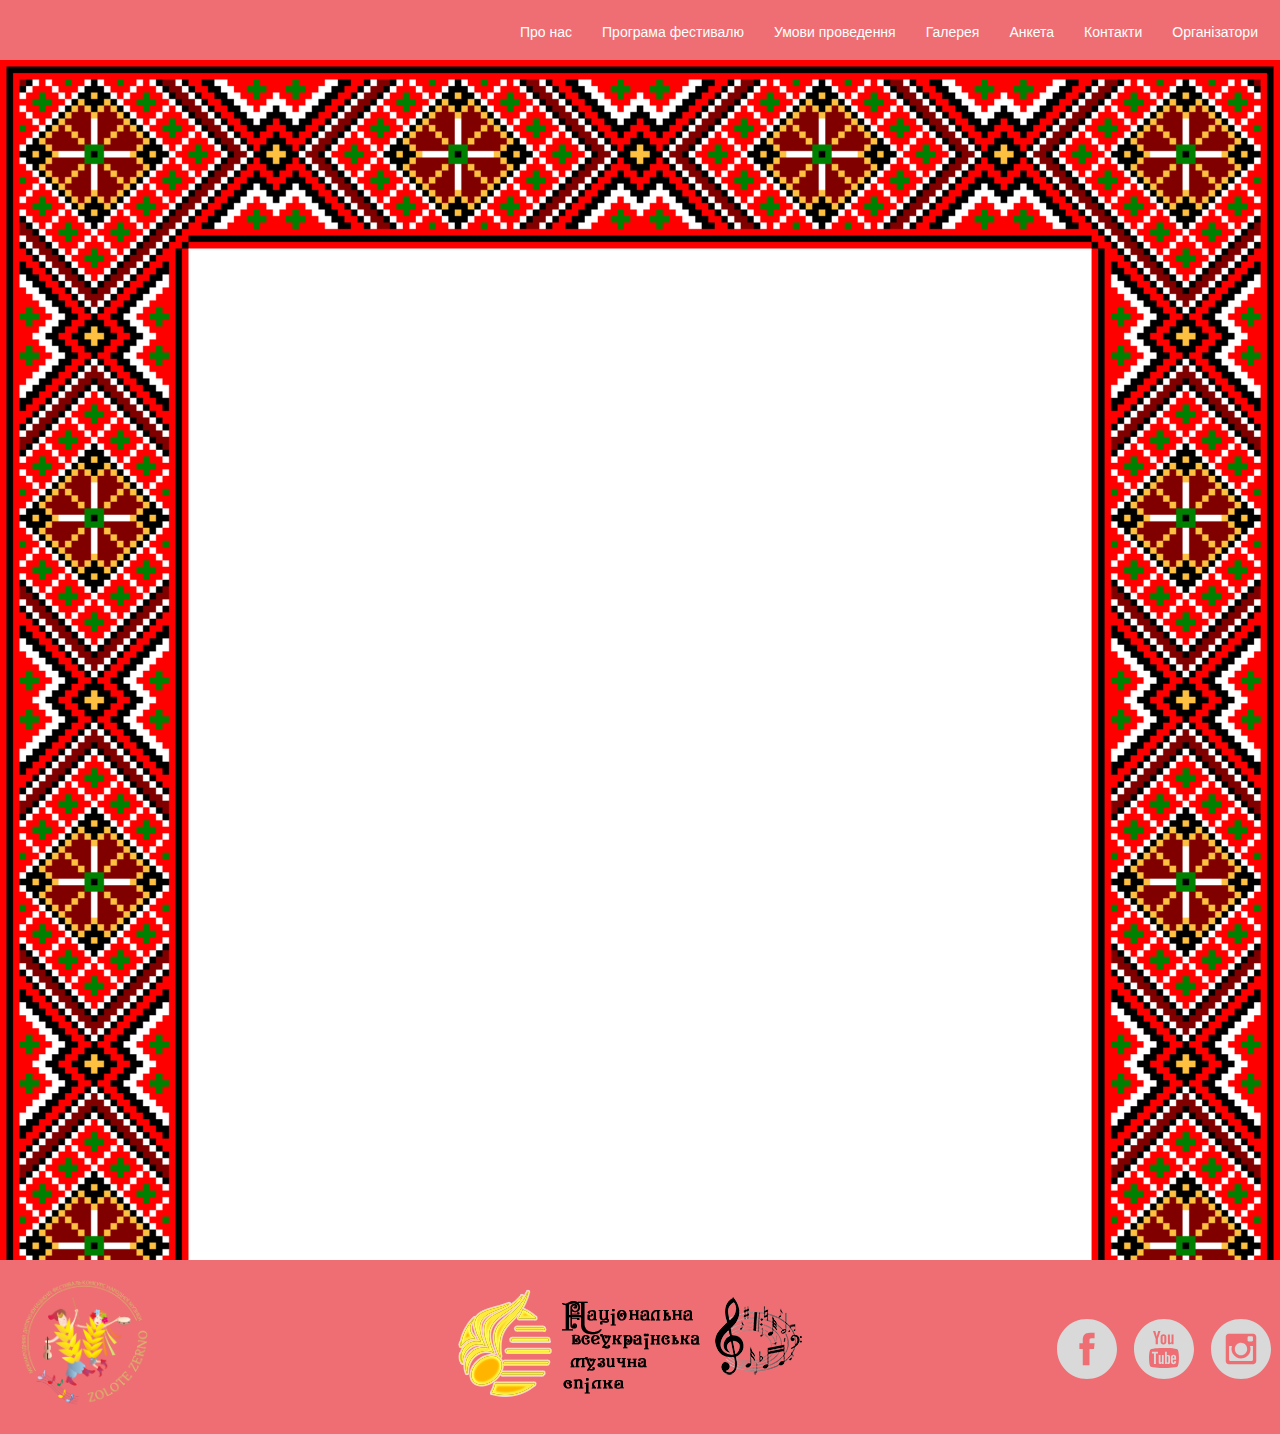
<file: index_pro.html>
<!DOCTYPE html>
<html lang="en">
<head>
 <link rel="stylesheet" href="style_pro.css">
  <meta name="viewport" content="width=device-width, initial-scale=1.0"> 
    <meta charset="UTF-8">
    <title>Document</title>
</head>
<body>
 <!--<div class="wrap">-->
        
       <div class="navigation">
        <ul>
 <li><a href="index_pro.html">Про нас</a></li>
  <li><a href="index_programma.html">Програма фестивалю</a></li>
  <li><a href="index_cond.html">Умови проведення</a></li> 
  <li><a href="index_galery.html">Галерея</a></li>
  <li><a href="index_anketa.html">Анкета</a></li>
  <li><a href="index_contact.html">Контакти</a></li> 
  <li><a href="index_organizator.html">Організатори</a></li>  
   </ul> 
     </div> <!--navigation-->
       <div class="main">   
    

    </div>
     <div class="footer">
        <div class="container1">
        <a> <img src="images/logo.png" width="150px" height="150px"></a>
        </div>
        <div class="container2">
        <a><img src="images/mzs.png" alt=" "></a>
        </div>
        <div class="icons">
        <div class="icon2"><a><img src="images/inst.svg"></a></div>
        <div class="icon3"><a><img src="images/youtube.svg"></a></div>
        <div class="icon1"><a href="https://www.facebook.com/groups/232417150631260/">
        <img src="images/fb.svg"></a></div>
        </div>
        </div>

      <script src="jquery-3.2.1.min.js"></script>
    

   </body>
</html>
</file>
<file: style_anketa.css>
*{
    margin: 0;
    padding: 0;
}

.navigation {
    width: 100%;
    height: 60px;
    float: left;
    background: rgb(238,110,115);
        }

.navigation li {
    list-style: none;
     margin-top: 24px;
     float: left; 
       
}
    .navigation li a {
    color: white;
    font-family: Verdana, Arial, Helvatica, sans-serif; 
    font-size: 14px;
    padding-left: 30px;
    text-decoration: none;
    display: block;     
       }
.navigation ul {
    margin-left: 490px;
}
.main  {
    width: 100%;
    height: 100%;
    background: url(images/bg.jpg) repeat;
    background-size: 100%;
    float: left;
    margin-right: 0;
   }

.text1 h2, h3 {
   text-align: center;
   font: 30px Verdana, Arial, Helvatica, sans-serif;
   color: red; 
 
}
.text1 {
    
    margin-top: 50px;
   
}
.text2 {
    margin-top: 50px;
   
} 

form, h6 {
    margin-top: 25px;
    margin-left: 50px;
   
    
}
h6 {
   font: 30px Verdana, Arial, Helvatica, sans-serif;
   text-align: center;
   font-weight: 600;
   color: #1a2853;  
}
p {
    color:darkblue;
    font: 14px Verdana, Arial, Helvatica, sans-serif;
}
h4 {
    font: 14px Verdana, Arial, Helvatica, sans-serif;
    color: darkred;
    font-weight: 700;
    
}
article h4 {
    color: red;
    margin-top: 20px;
}
.date_arrive, .time_arrive, .date_departure, .time_departure {
    float: left;
    margin: 20px;
    font: 18px Verdana, Arial, Helvatica, sans-serif;
    color: #1a2853; 
    
}

.people p {
    margin-left: 25px;
    line-height: 2;
    font-family: Verdana, Arial, Helvatica, sans-serif;
    color: darkblue;  
}
.icon {
    float: left;
}
.button {
   width: 150px;
   height: 40px;
   margin: 20px;
   margin-top: 10px;
   margin-bottom: 40px;
   background: coral;
   border-radius: 10px;
   border: 5px solid coral;

}

.footer {
    width: 100%;
    height: auto;
    float: left;
    background: rgb(238,110,115);
    
}
.container1{
   float: left;
   padding: 10px;

}
   
.container2 {
    float: left;
    padding: 15px;
    margin-top: 10px;
    margin-left: 270px;
 
}
.icon1, .icon2, .icon3{ 
    float: right;
    margin-top: 50px;
    padding: 5px; 
}

#form, h6{
    margin-left: 350px;
    margin-right: 350px;
}
</file>
<file: style_cond.css>
*{
    margin: 0;
    padding: 0;
}

.navigation {
    width: 100%;
    height: 60px;
    float: left;
    background: rgb(238,110,115);
        }

.navigation li {
    list-style: none;
     margin-top: 24px;
     float: left; 
       
}
    .navigation li a {
    color: white;
    font-family: Verdana, Arial, Helvatica, sans-serif; 
    font-size: 14px;
    padding-left: 30px;
    text-decoration: none;
   display: block;      
       }
.navigation ul {
    margin-left: 490px;
}

.main  {
    width: 100%;
    height: 100%;
    background: url(images/bg.jpg) repeat;
    background-size: 100%;
    margin-right: 0;
   }
   .article  {
    padding: 20px;
   }
  
   .navig2 {
    margin-left: 230px; 
   }

  .navig3 {
    margin-left: 230px;
  }

.text1 h2, h3 {
   text-align: center;
   font: 36px Verdana, Arial, Helvatica, sans-serif;
   color: #1a2853; 
 
}
.text1 {
    
    margin-top: 50px;
   
}
.text2 {
    margin-top: 50px;
   
} 
.address {
    text-align: center;
    margin-top: 100px;
}
h5{ 
   font: 18px Verdana, Arial, Helvatica, sans-serif;
   color: #1a2853;   
}
h6 {
   font: 16px Verdana, Arial, Helvatica, sans-serif;
   color: #1a2853;  
}
.address h5, h6 {
  line-height: 2.5;  
}
.address p {
    font: 16px Verdana, Arial, Helvatica, sans-serif;
    line-height: 2;
    color: brown;  
}

.icon {
    float: left;
}

.doc1 {
  text-align: center;
  padding: 20px;

}
.footer {
    width: 100%;
    height: auto;
    float: left;
    background: rgb(238,110,115);
    
}
.container1{
   float: left;
   padding: 10px;

}
   
.container2 {
    float: left;
    padding: 15px;
    margin-top: 10px;
    margin-left: 270px;
 
}
.icon1, .icon2, .icon3{ 
    float: right;
    margin-top: 50px;
    padding: 5px; 
}

.article {
    margin-left: 350px;
    margin-right: 350px;
}
</file>
<file: style_contact.css>
*{
    margin: 0;
    padding: 0;
}

.navigation {
    width: 100%;
    height: 60px;
    background: rgb(238,110,115);
    
    }

.navigation li {
    list-style: none;
    margin-top: 24px;
     float: left; 
       
}
    .navigation li a {
    color: white;
    font-family: Verdana, Arial, Helvatica, sans-serif; 
    font-size: 14px;
    padding-left: 30px;
    text-decoration: none;
          
       }
.navigation ul {
    margin-left: 490px;
}

.main  {
    width: 100%;
    height: 1730px;
    background: url(images/frame.PNG) no-repeat;
    background-size: 100%;
    float: left;
    
   }

.text1 h2, h3 {
   text-align: center;
   font: 36px Verdana, Arial, Helvatica, sans-serif;
   color: #1a2853; 
 
}

.address {
    text-align: center;
    margin-top: 300px;
}
h5{ 
   font: 20px Verdana, Arial, Helvatica, sans-serif;
   color: #1a2853;   
}
h6 {
   font: 18px Verdana, Arial, Helvatica, sans-serif;
   color: #1a2853;  
}
.address h5, h6 {
  line-height: 2.5;
  
}
.address p {
    font: 16px Verdana, Arial, Helvatica, sans-serif;
    line-height: 2.5;
    color: brown;  
}
a, img {
    
    margin-top: 80px;
    text-align: center;
}
.footer {
    width: 100%;
    height: 180px;
    background: rgb(238,110,115);
    float: left;
}

.container1{
    float: left;
    margin-top: -60px;
    margin-left: 20px;
   

}
   
.container2 {
    float: left;
    padding: 15px;
    margin-top: -60px;
    margin-left: 292px;
 
}
.icon1, .icon2, .icon3{ 
    float: right;
    margin-top: -35px;
    padding: 5px; 
}
.icons {
    margin-right: 20px;
}
</file>
<file: style_gallery.css>
*{
    margin: 0;
    padding: 0;
}

.navigation {
    width: 100%;
    height: 60px;
    float: left; 
    background: rgb(238,110,115); 
   
            }

.navigation li {
    list-style: none;
     margin-top: 24px;
     float: left; 
       
}
    .navigation li a {
    color: white;
    font-family: Verdana, Arial, Helvatica, sans-serif; 
    font-size: 14px;
    padding-left: 30px;
    text-decoration: none;
    
       }

.navigation ul {
    margin-left: 490px;
}
.main  {
    width: 100%;
/*    height: 1830px;*/
    height: 2014px;
    background: url(images/frame2.png) no-repeat;
    background-size: 100%;
    margin-right: 0;
    float: left;
    

   }
 
 .screen1, .screen2 {
   text-align: center;
    margin: 60px;
   text-align: center;
   font: Verdana, Arial, Helvatica, sans-serif;
   color: #1a2853;   
}
.head h5 {
  text-align: center;
   padding-top: 180px;
   font: 32px Verdana, Arial, Helvatica, sans-serif;
   color: #1a2853;     
}
.footer {
    width: 100%;
    height: auto;
    float: left;
    background: rgb(238,110,115);
    
}
.container1{
   float: left;
   padding: 10px;
   margin-top: 10px;

}
   
.container2 {
    float: left;
    padding: 15px;
    margin-top: 10px;
    margin-left: 270px;
 
}
.icon1, .icon2, .icon3{ 
    float: right;
    margin-top: 50px;
    padding: 5px; 
}
</file>
<file: style_pro.css>
*{
    margin: 0;
    padding: 0;
}

.navigation {
    width: 100%;
    height: 60px;
    float: left;
    background: rgb(238,110,115);
        }

.navigation li {
    list-style: none;
     margin-top: 24px;
     float: left; 
       
}
   .navigation li a {
    color: white;
    font-family: Verdana, Arial, Helvatica, sans-serif; 
    font-size: 14px;
    padding-left: 30px;
    text-decoration: none;
    display: block;     
       }
.navigation ul {
    margin-left: 490px;
}
.main  {
    width: 100%;
    height: 1200px;
    background: url(images/frame.PNG) no-repeat;
    background-size: 100%;
    margin-right: 0;
    float: left;
   }
   
.footer {
    width: 100%;
    height: auto;
    float: left;
    background: rgb(238,110,115);
    
}
.container1{
   float: left;
   padding: 10px;

}
   
.container2 {
    float: left;
    padding: 15px;
    margin-top: 10px;
    margin-left: 270px;
 
}
.icon1, .icon2, .icon3{ 
    float: right;
    margin-top: 50px;
    padding: 5px; 
}

.article {
    margin-left: 350px;
    margin-right: 350px;
}
</file>
